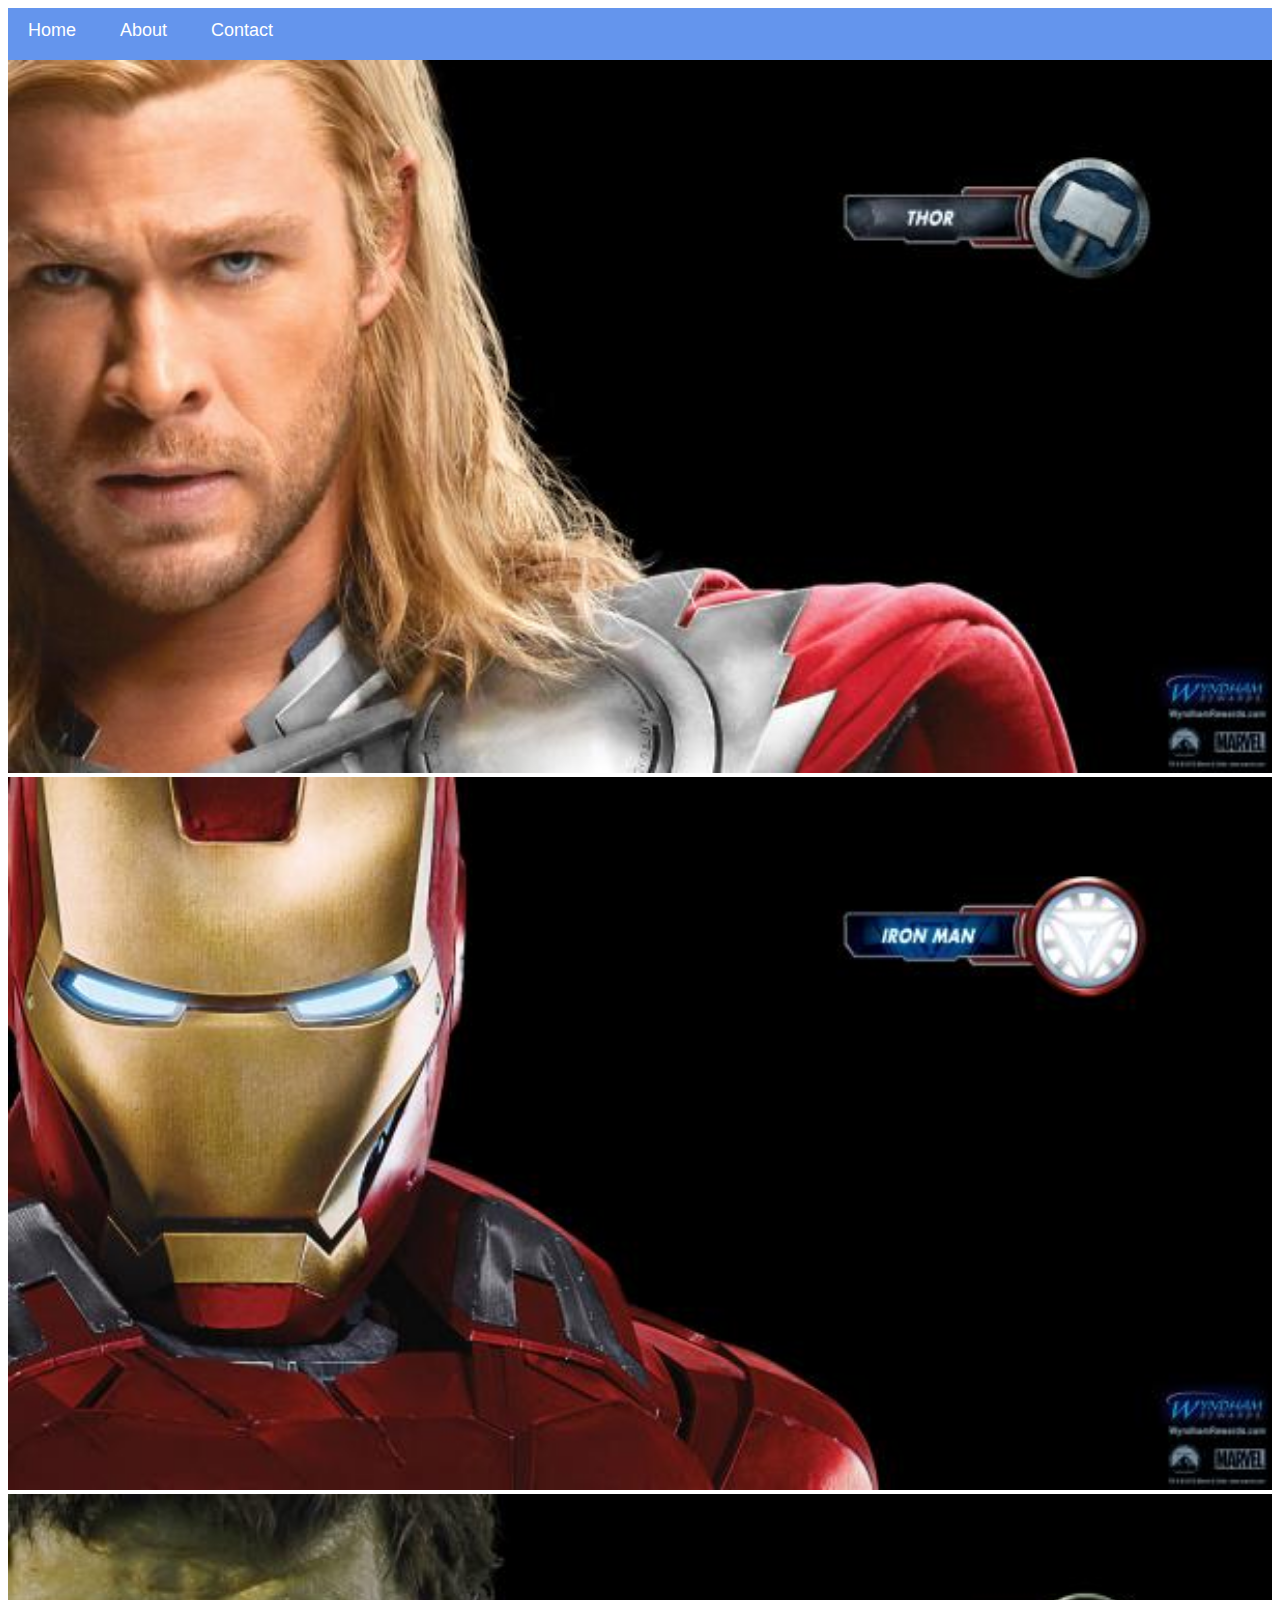
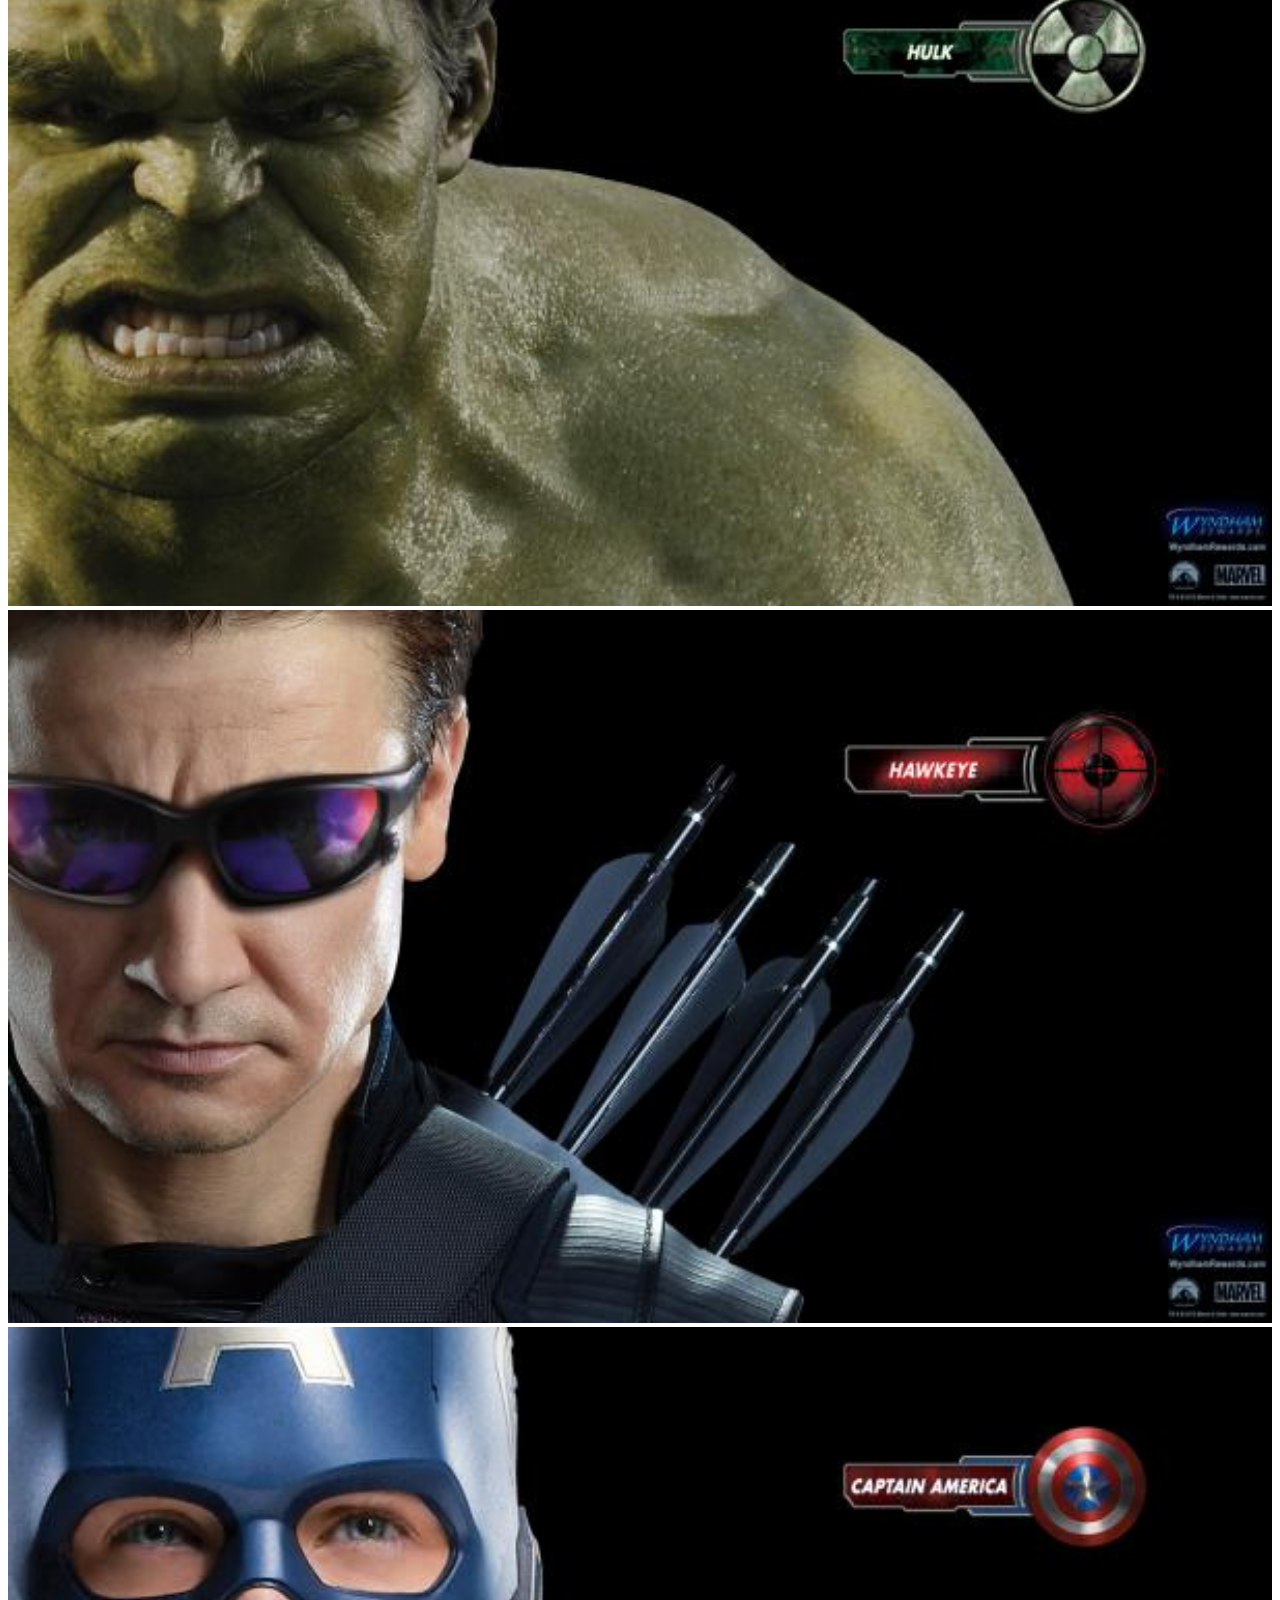
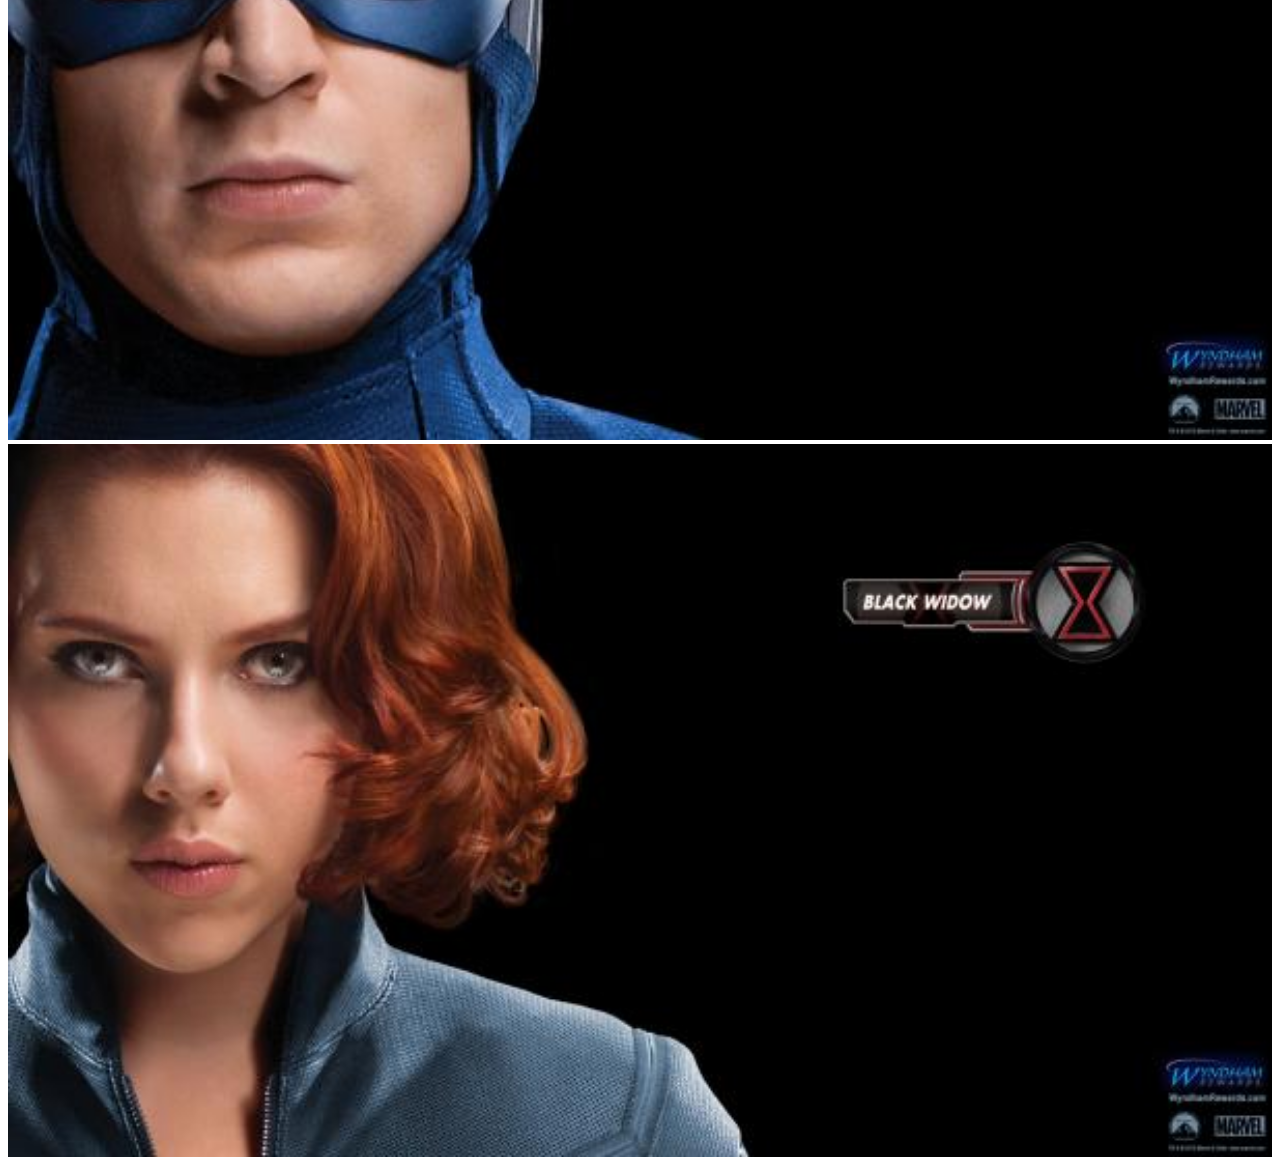
<file: index.html>
<!DOCTYPE html>
<html>
      <head>
            <link rel="stylesheet" href="style.css">
      </head>
      <body>
            <div id="menu">
                <a href="index.html">Home</a>
                <a href="about.html">About</a>
                <a href="contact.html">Contact</a>

            </div>
           <div class="gallery">
                <a href="avenger-1.html"><img src="images/avengers_01.jpg"/></a>
                <a href="avenger-2.html"><img src="images/avengers_02.jpg"/></a>
                <a href="avenger-3.html"><img src="images/avengers_03.jpg"/></a>
                <a href="avenger-4.html"><img src="images/avengers_04.jpg"/></a>
                <a href="avenger-5.html"><img src="images/avengers_05.jpg"/></a>
                <a href="avenger-6.html"><img src="images/avengers_06.jpg"/></a>  
           </div>
      </body>
</html>
</file>
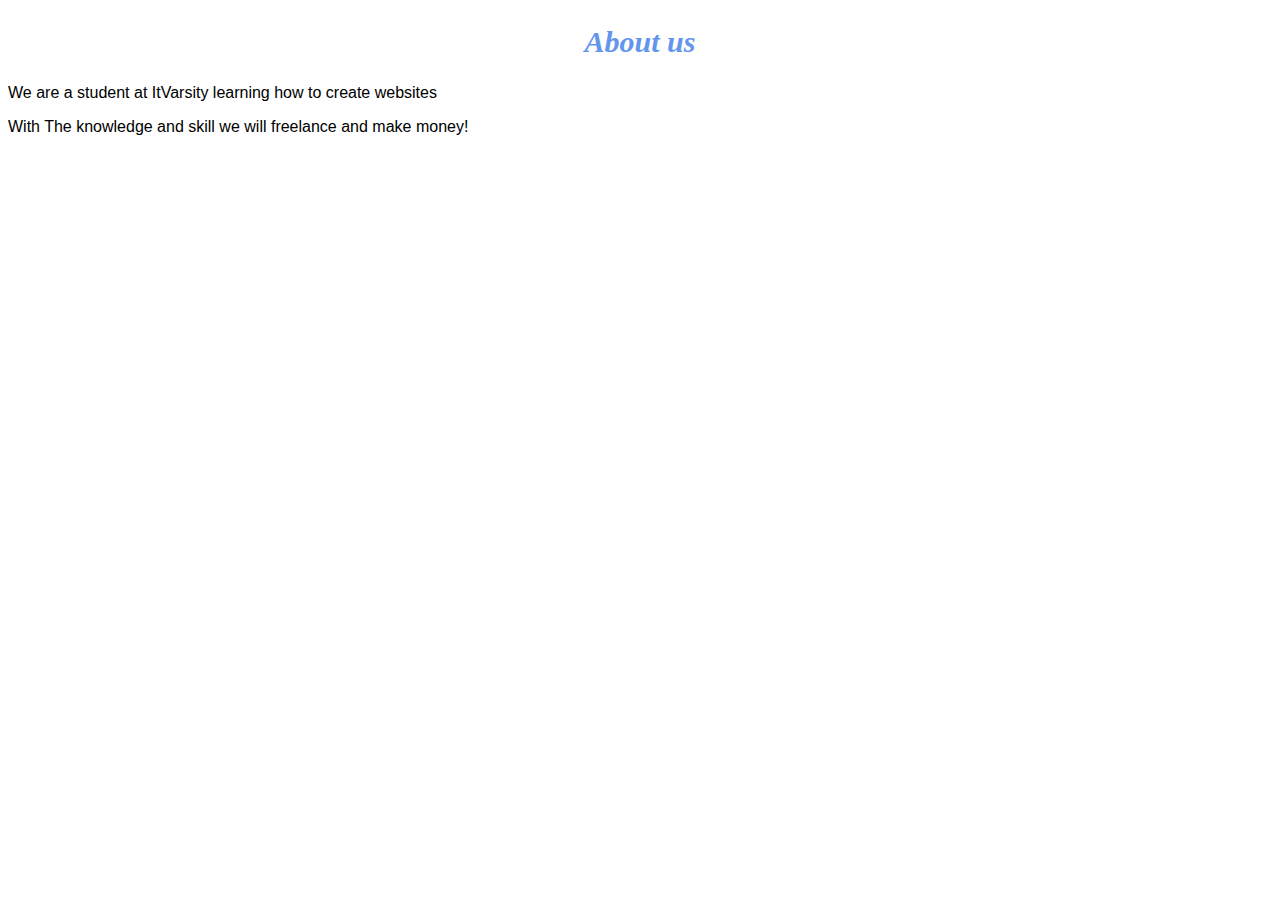
<file: about.html>
<!DOCTYPE html>
<html>
      <head>
            <link rel="stylesheet" href="style.css">
      </head>
      <body>
            <h2>About us</h2>
            <p>We are a student at ItVarsity learning how to create websites</p>
            
            <p>With The knowledge and skill we will freelance and make money!</p>
        
      </body>
</html>
</file>
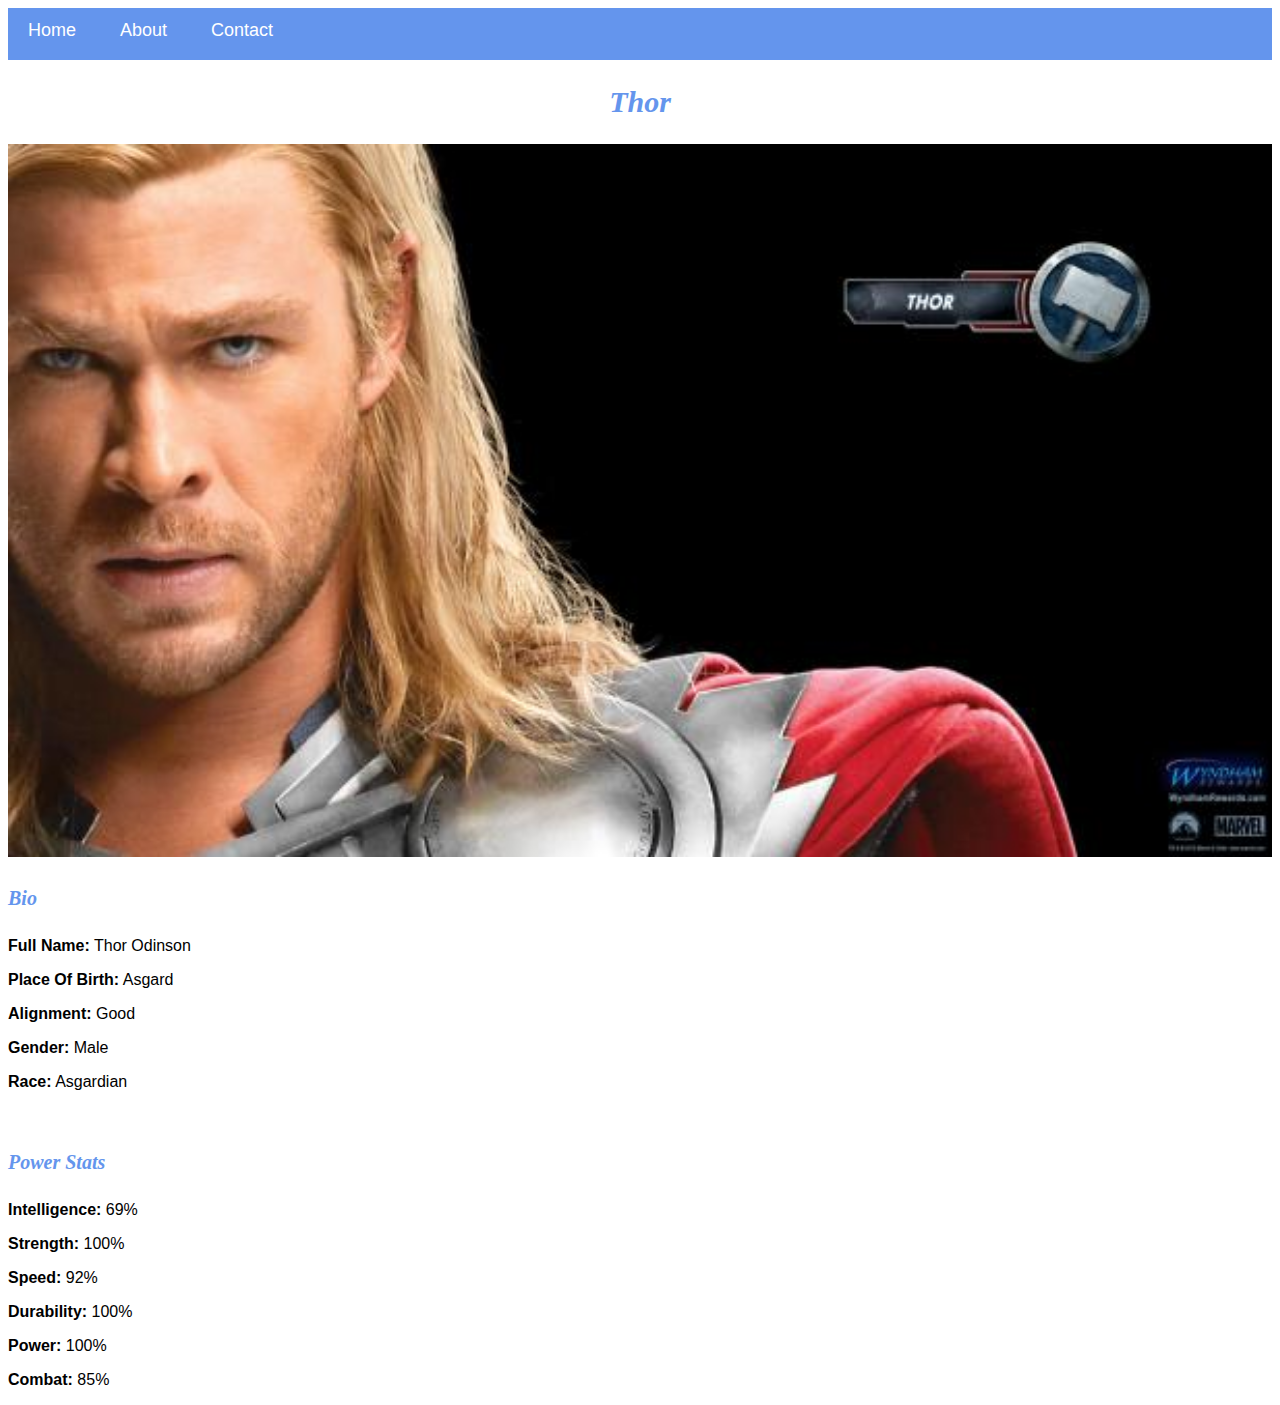
<file: avenger-1.html>
<!DOCTYPE html>
<html>
      <head>
            <link rel="stylesheet" href="style.css">
      </head>
      <body>
            <div id="menu">
                <a href="index.html">Home</a>
                <a href="about.html">About</a>
                <a href="contact.html">Contact</a>

            </div>
            <h2>Thor</h2>
           <div class="gallery">
                <img src="images/avengers_01.jpg"/>
           </div>
           <h4>Bio</h4> 
          <p><b>Full Name:</b> Thor Odinson</p> 
          <p><b>Place Of Birth:</b> Asgard</p> 
          <p><b>Alignment:</b> Good</p> 
          <p><b>Gender:</b> Male</p>
          <p><b>Race:</b> Asgardian</p> 
          <br/>
          <h4>Power Stats</h4>
          <p><b>Intelligence:</b> 69%</p>
          <p><b>Strength:</b> 100%</p>
          <p><b>Speed:</b> 92%</p>
          <p><b>Durability:</b> 100%</p>
          <p><b>Power:</b> 100%</p>
          <p><b>Combat:</b> 85%</p>
      </body>
</html>
</file>
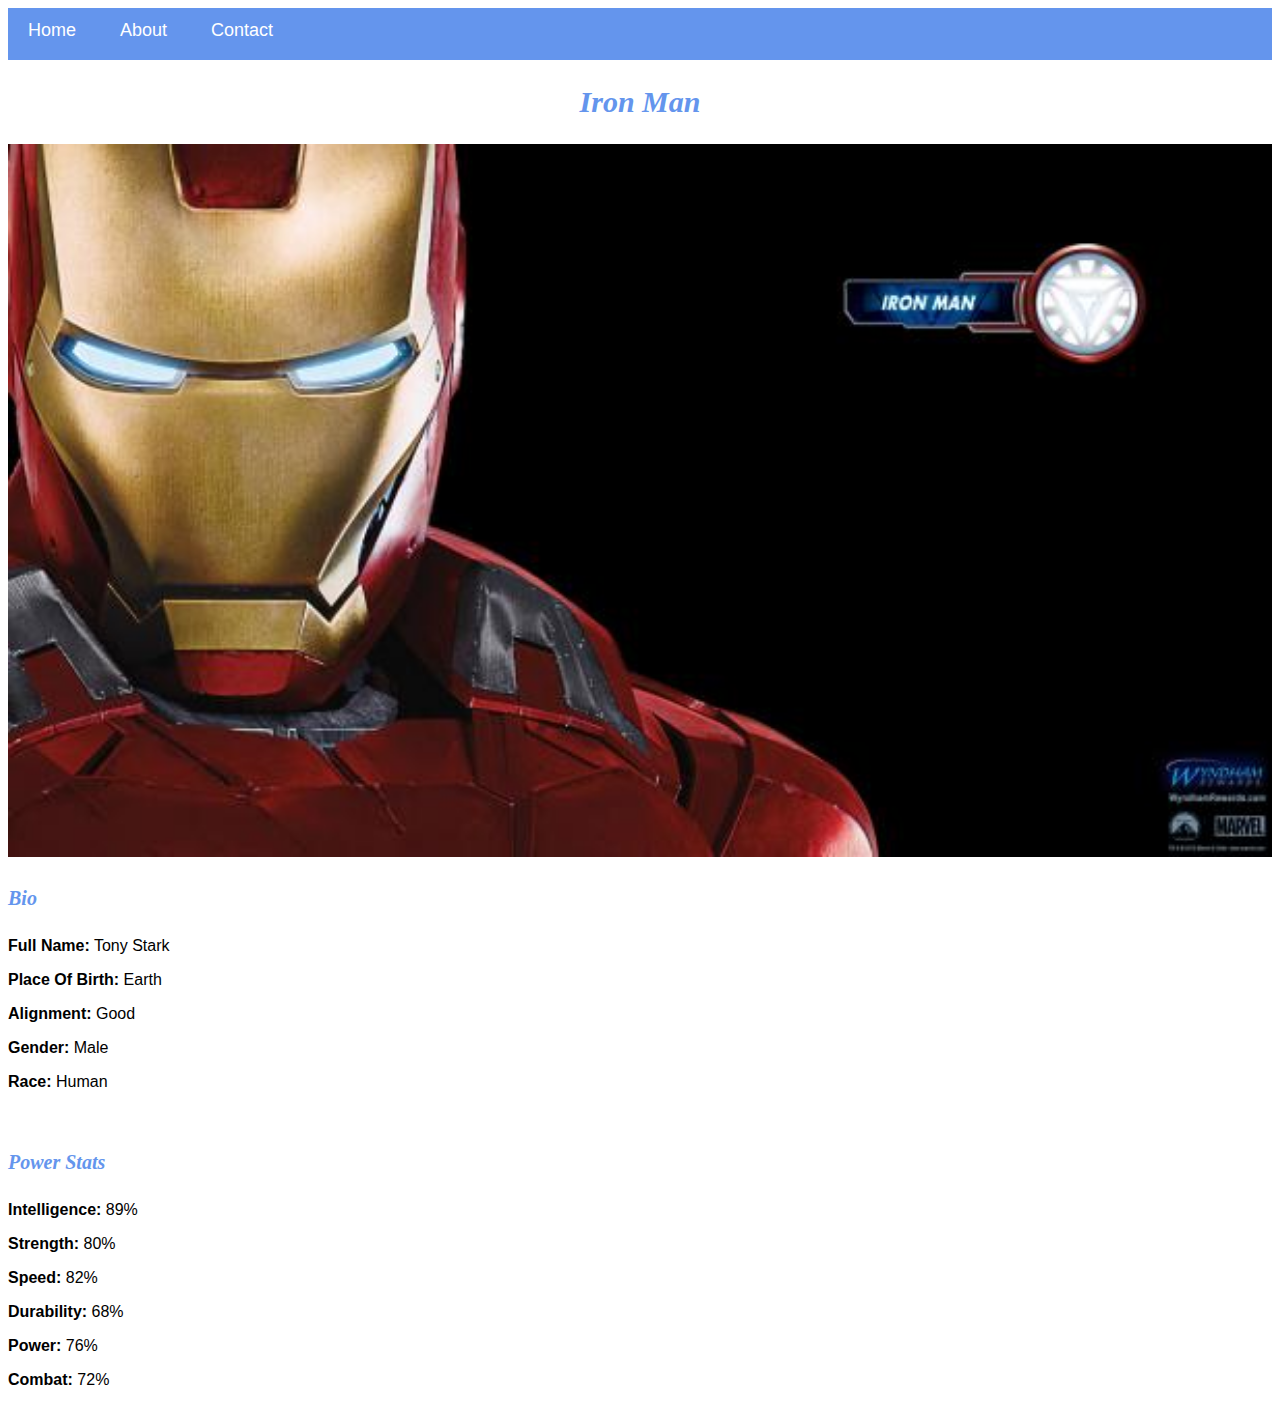
<file: avenger-2.html>
<!DOCTYPE html>
<html>
      <head>
            <link rel="stylesheet" href="style.css">
      </head>
      <body>
            <div id="menu">
                <a href="index.html">Home</a>
                <a href="about.html">About</a>
                <a href="contact.html">Contact</a>

            </div>
            <h2>Iron Man</h2>
           <div class="gallery">
                <img src="images/avengers_02.jpg"/>
           </div>
           <h4>Bio</h4> 
          <p><b>Full Name:</b> Tony Stark</p> 
          <p><b>Place Of Birth:</b> Earth</p> 
          <p><b>Alignment:</b> Good</p> 
          <p><b>Gender:</b> Male</p>
          <p><b>Race:</b> Human</p> 
          <br/>
          <h4>Power Stats</h4>
          <p><b>Intelligence:</b> 89%</p>
          <p><b>Strength:</b> 80%</p>
          <p><b>Speed:</b> 82%</p>
          <p><b>Durability:</b> 68%</p>
          <p><b>Power:</b> 76%</p>
          <p><b>Combat:</b> 72%</p>
      </body>
</html>
</file>
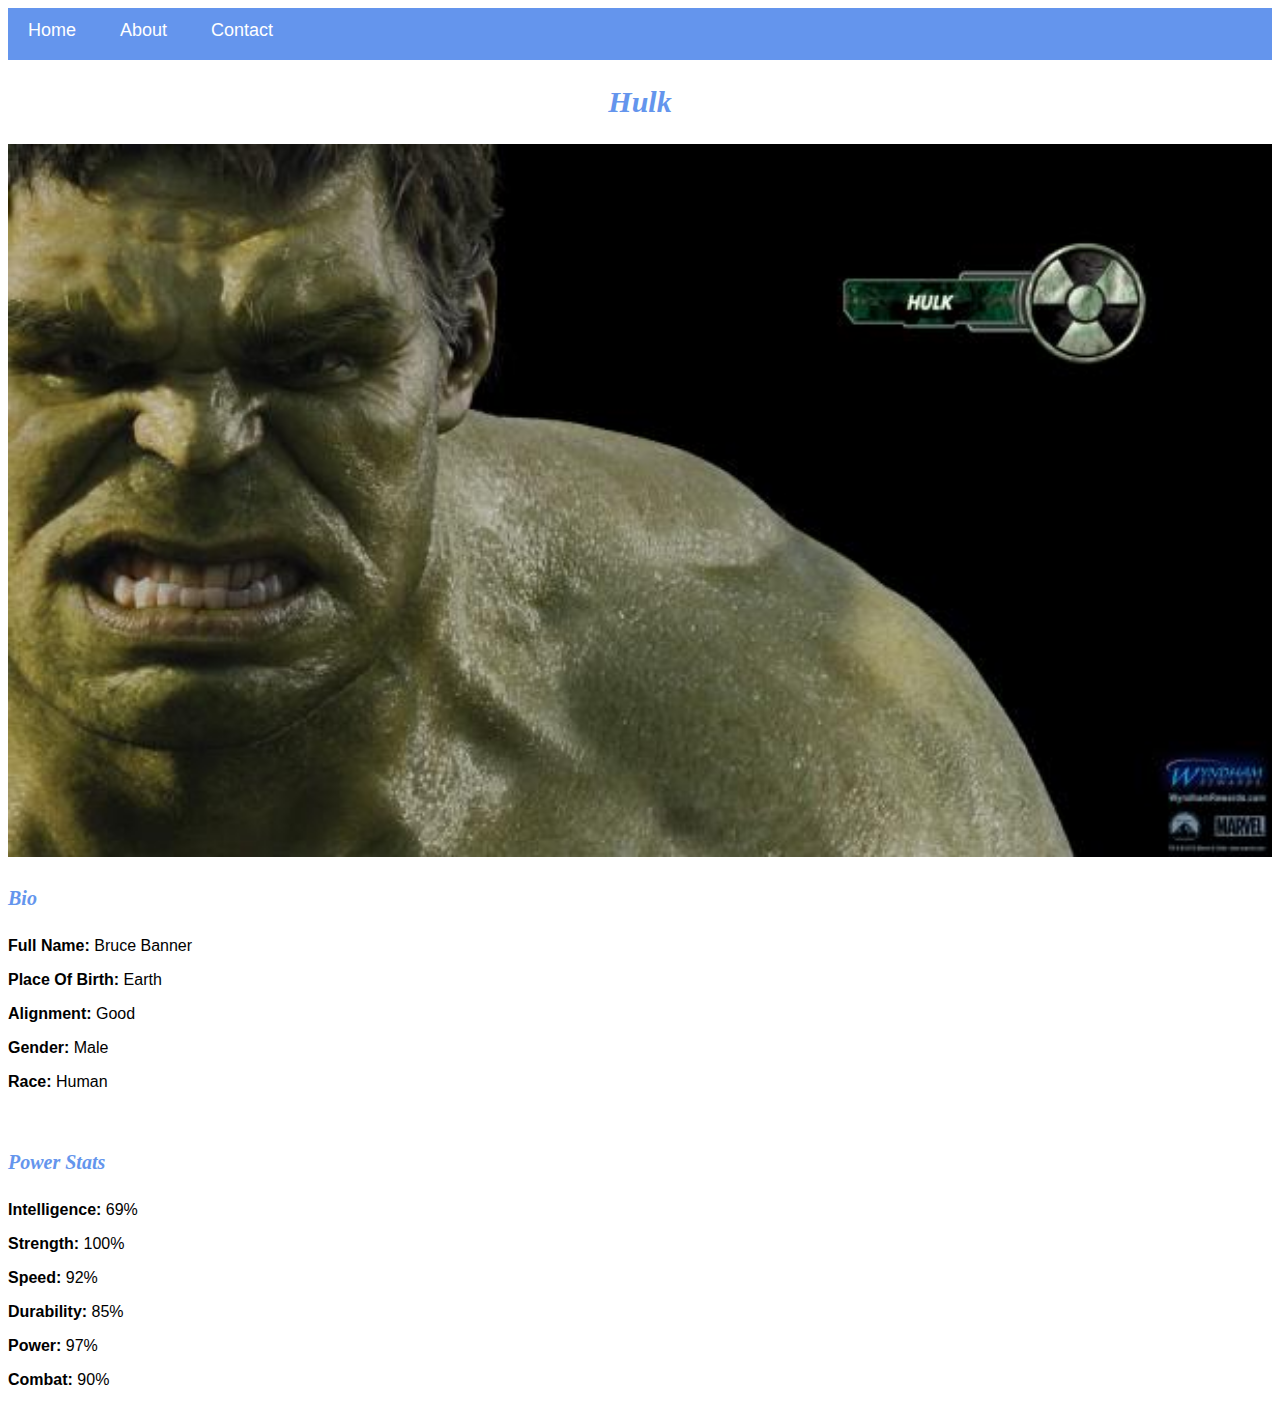
<file: avenger-3.html>
<!DOCTYPE html>
<html>
      <head>
            <link rel="stylesheet" href="style.css">
      </head>
      <body>
            <div id="menu">
                <a href="index.html">Home</a>
                <a href="about.html">About</a>
                <a href="contact.html">Contact</a>

            </div>
            <h2>Hulk</h2>
           <div class="gallery">
                <img src="images/avengers_03.jpg">
           </div>
           <h4>Bio</h4> 
          <p><b>Full Name:</b> Bruce Banner</p> 
          <p><b>Place Of Birth:</b> Earth</p> 
          <p><b>Alignment:</b> Good</p> 
          <p><b>Gender:</b> Male</p>
          <p><b>Race:</b> Human</p> 
          <br/>
          <h4>Power Stats</h4>
          <p><b>Intelligence:</b> 69%</p>
          <p><b>Strength:</b> 100%</p>
          <p><b>Speed:</b> 92%</p>
          <p><b>Durability:</b> 85%</p>
          <p><b>Power:</b> 97%</p>
          <p><b>Combat:</b> 90%</p>
      </body>
</html>
</file>
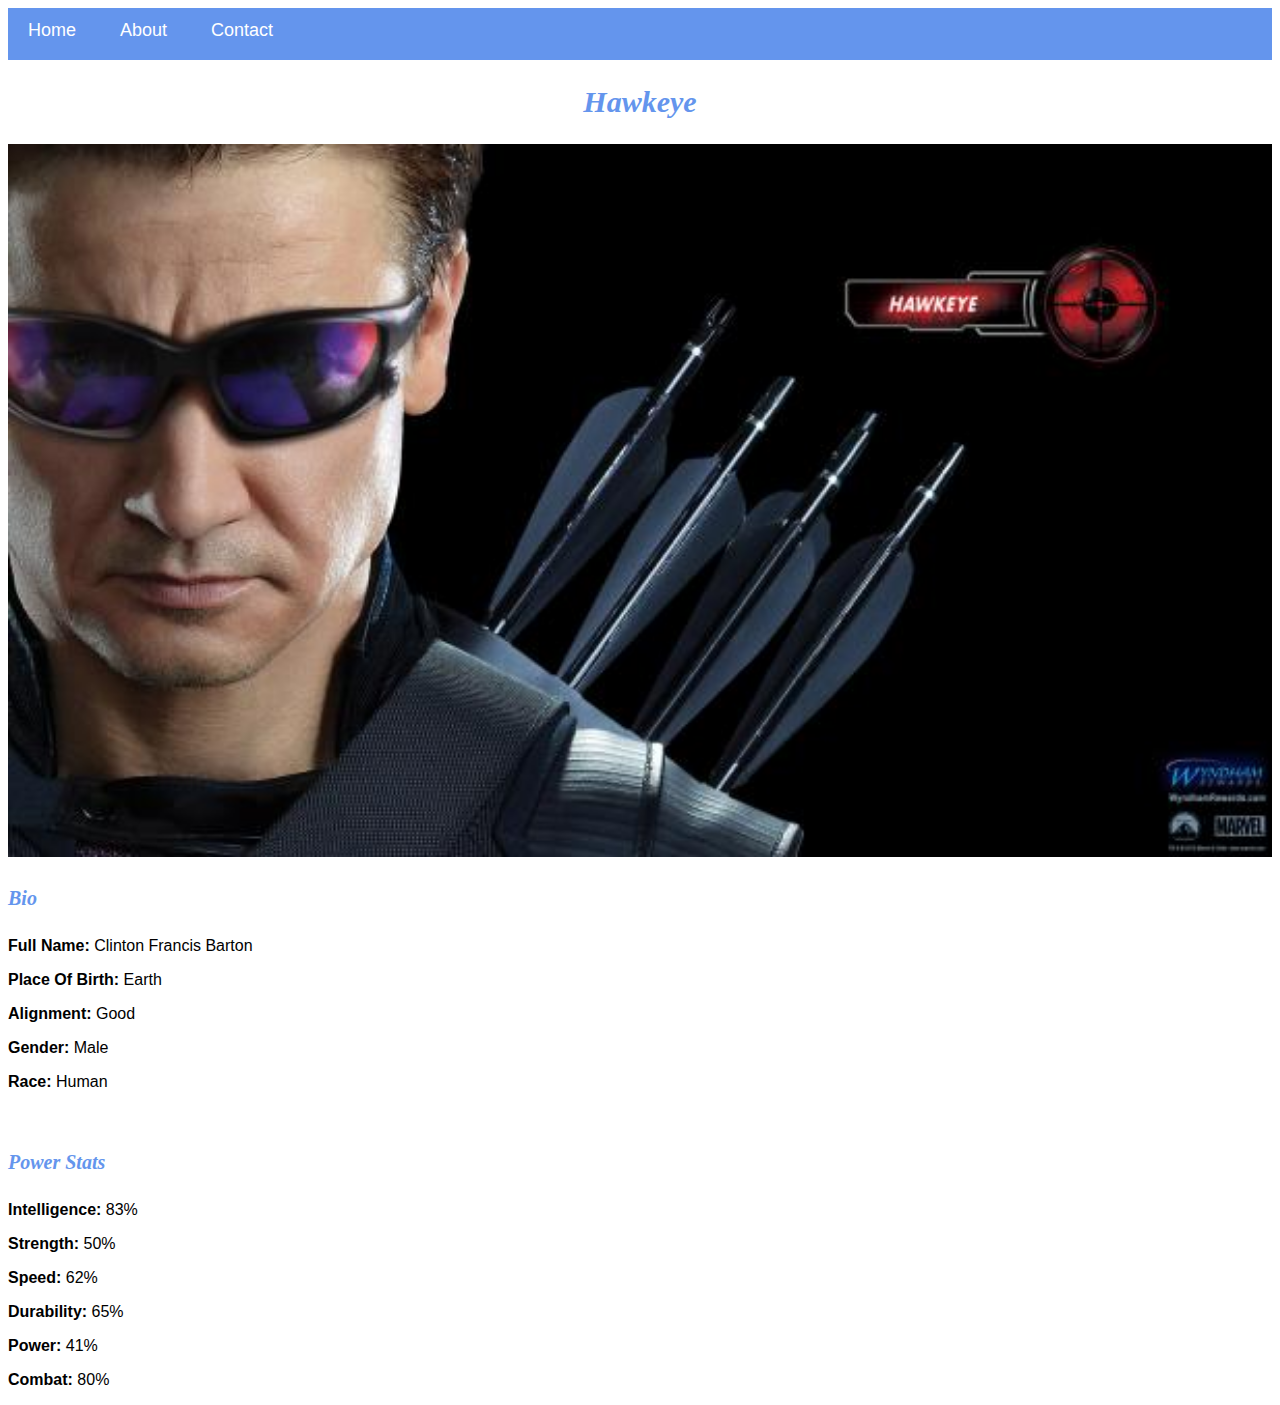
<file: avenger-4.html>
<!DOCTYPE html>
<html>
      <head>
            <link rel="stylesheet" href="style.css">
      </head>
      <body>
            <div id="menu">
                <a href="index.html">Home</a>
                <a href="about.html">About</a>
                <a href="contact.html">Contact</a>

            </div>
            <h2>Hawkeye</h2>
           <div class="gallery">
                <img src="images/avengers_04.jpg">
           </div>
           <h4>Bio</h4> 
          <p><b>Full Name:</b> Clinton Francis Barton</p> 
          <p><b>Place Of Birth:</b> Earth</p> 
          <p><b>Alignment:</b> Good</p> 
          <p><b>Gender:</b> Male</p>
          <p><b>Race:</b> Human</p> 
          <br/>
          <h4>Power Stats</h4>
          <p><b>Intelligence:</b> 83%</p>
          <p><b>Strength:</b> 50%</p>
          <p><b>Speed:</b> 62%</p>
          <p><b>Durability:</b> 65%</p>
          <p><b>Power:</b> 41%</p>
          <p><b>Combat:</b> 80%</p>
      </body>
</html>
</file>
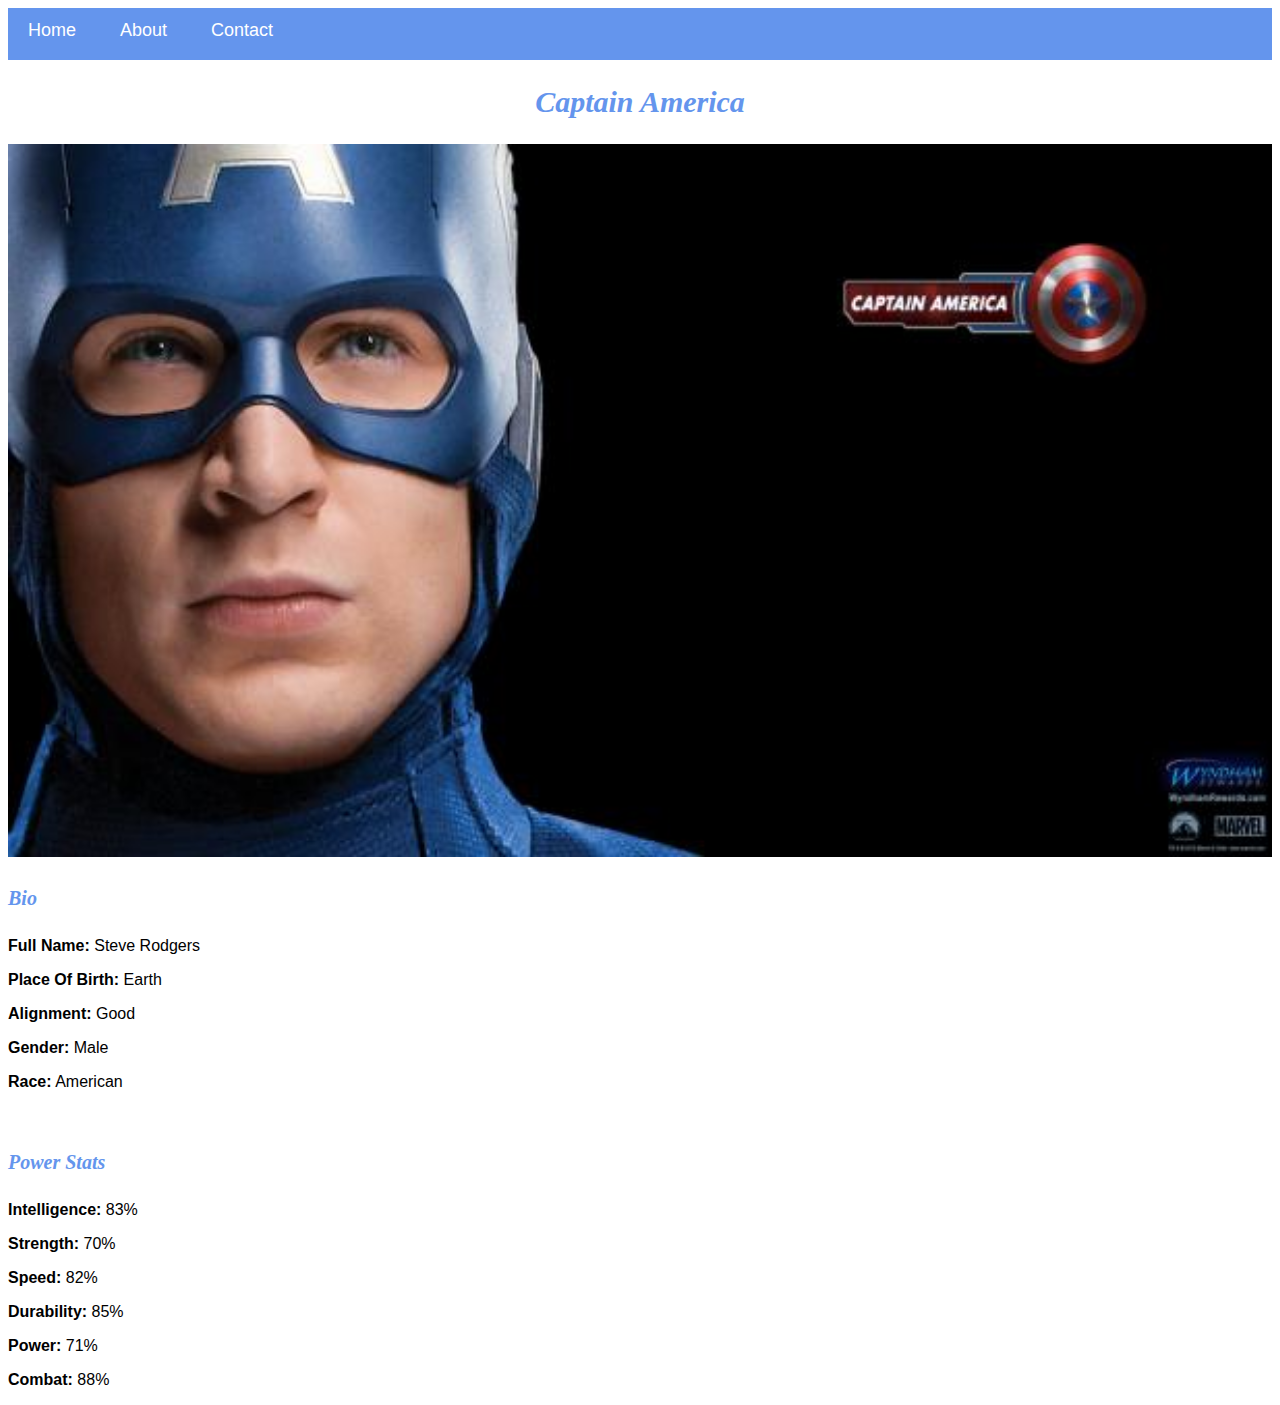
<file: avenger-5.html>
<!DOCTYPE html>
<html>
      <head>
            <link rel="stylesheet" href="style.css">
      </head>
      <body>
            <div id="menu">
                  <a href="index.html">Home</a>
                  <a href="about.html">About</a>
                  <a href="contact.html">Contact</a>
  
            </div>
            <h2>Captain America</h2>
           <div class="gallery">
                <img src="images/avengers_05.jpg">
           </div>
           <h4>Bio</h4> 
          <p><b>Full Name:</b> Steve Rodgers</p> 
          <p><b>Place Of Birth:</b> Earth</p> 
          <p><b>Alignment:</b> Good</p> 
          <p><b>Gender:</b> Male</p>
          <p><b>Race:</b> American</p> 
          <br/>
          <h4>Power Stats</h4>
          <p><b>Intelligence:</b> 83%</p>
          <p><b>Strength:</b> 70%</p>
          <p><b>Speed:</b> 82%</p>
          <p><b>Durability:</b> 85%</p>
          <p><b>Power:</b> 71%</p>
          <p><b>Combat:</b> 88%</p>
      </body>
</html>
</file>
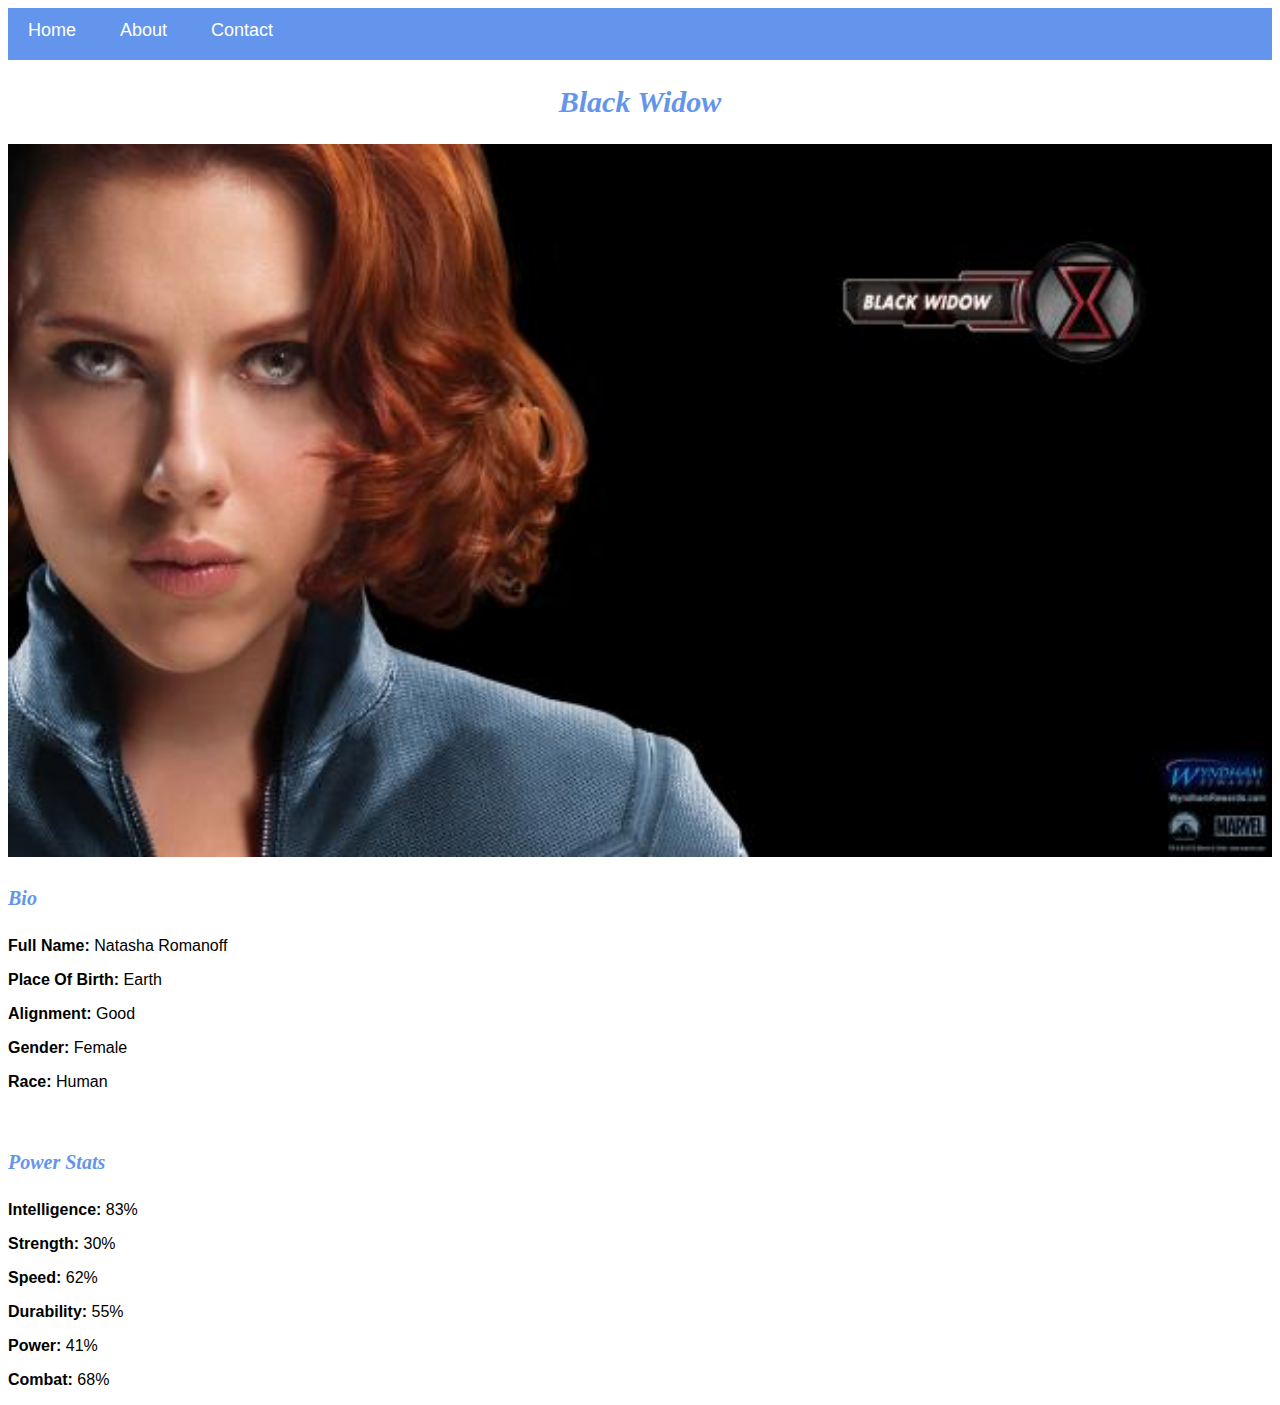
<file: avenger-6.html>
<!DOCTYPE html>
<html>
      <head>
            <link rel="stylesheet" href="style.css">
      </head>
      <body>
            <div id="menu">
                <a href="index.html">Home</a>
                <a href="about.html">About</a>
                <a href="contact.html">Contact</a>

            </div>
            <h2>Black Widow</h2>
           <div class="gallery">
                <img src="images/avengers_06.jpg">
           </div>
           <h4>Bio</h4> 
          <p><b>Full Name:</b> Natasha Romanoff</p> 
          <p><b>Place Of Birth:</b> Earth</p> 
          <p><b>Alignment:</b> Good</p> 
          <p><b>Gender:</b> Female</p>
          <p><b>Race:</b> Human</p> 
          <br/>
          <h4>Power Stats</h4>
          <p><b>Intelligence:</b> 83%</p>
          <p><b>Strength:</b> 30%</p>
          <p><b>Speed:</b> 62%</p>
          <p><b>Durability:</b> 55%</p>
          <p><b>Power:</b> 41%</p>
          <p><b>Combat:</b> 68%</p>
      </body>
</html>
</file>
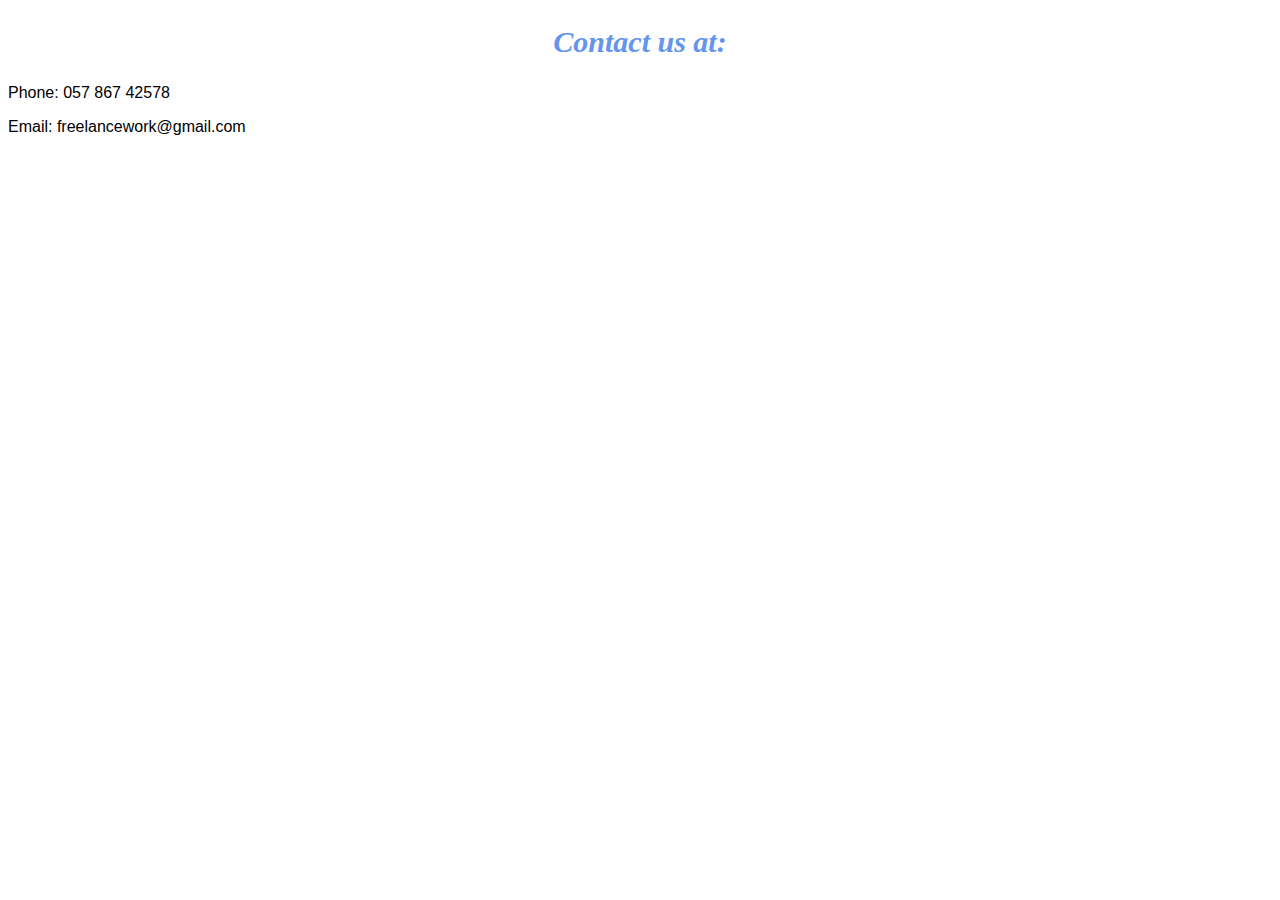
<file: contact.html>
<!DOCTYPE html>
<html>
      <head>
            <link rel="stylesheet" href="style.css">
      </head>
      <body>
            <h2>Contact us at:</h2>
            <p>Phone: 057 867 42578</p>
            
            <p>Email: freelancework@gmail.com</p>
        
      </body>
</html>
</file>
<file: style.css>
.gallery img{
    width: 100%
}

h2{
    font-family: impact, fantasy;
    text-align: center;
    font-size: 30px;
    color: cornflowerblue;
    font-style: italic;
}

h4{
    font-family: impact, fantasy;
    font-style: italic;
    font-size: 20px;
    color:cornflowerblue
}

p{
    font-family: helvetica, sans-serif;
}
#menu{
    width:100%;
    height:40px;
    background-color: cornflowerblue;
    padding-top: 12px;
}

#menu a{
    color:#ffffff;
    font-family: Helvetica, sans-serif;
    font-size: 18px;
    text-decoration:none;
    font-weight: 800px;
    
    padding-left: 20px;
    padding-right: 20px;
}

#menu a:hover{
     color: #5077bd;
}
</file>
